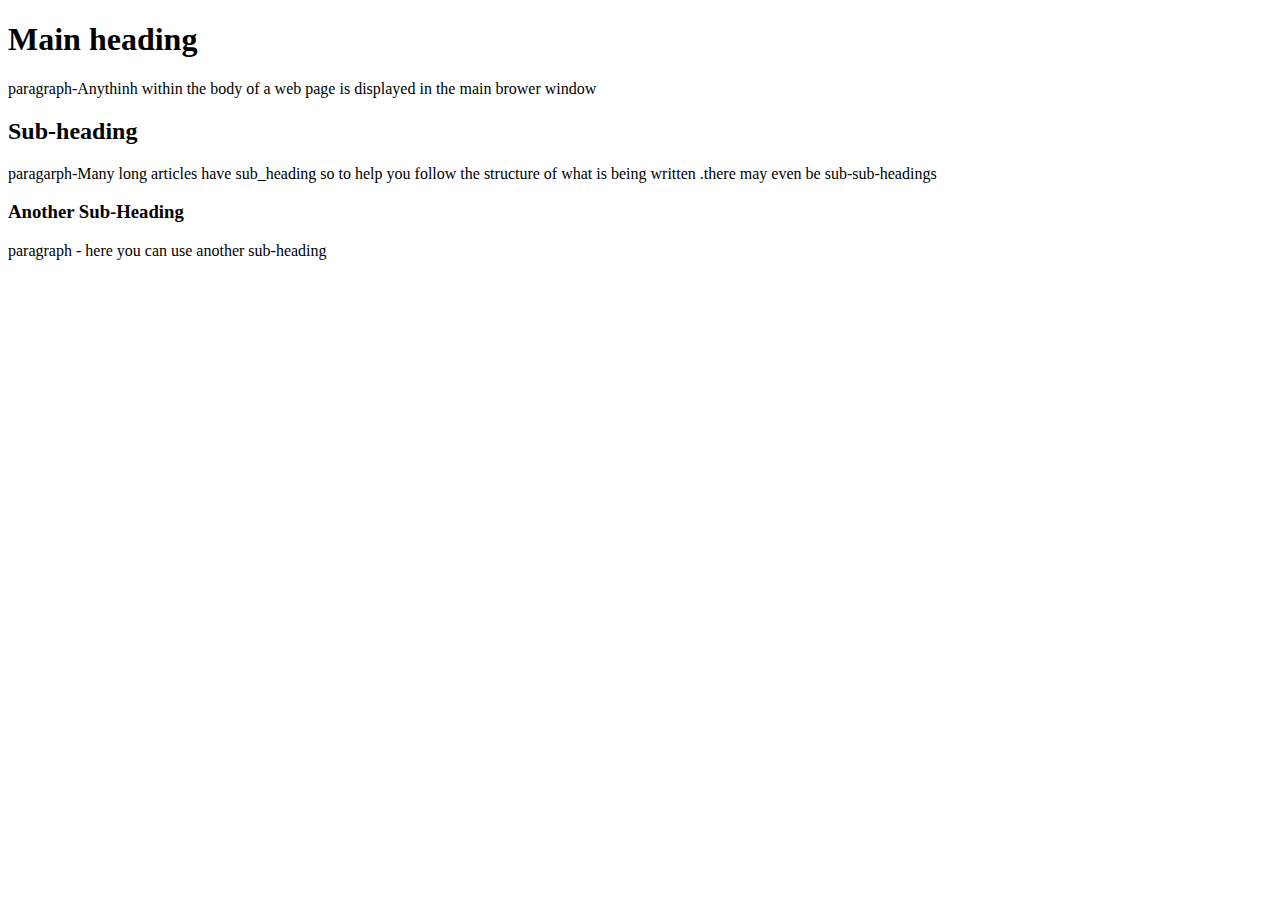
<file: ch_1/index.html>
<!DOCTYPE html>
<html lang="en">
<head>
    <meta charset="UTF-8">
    <meta http-equiv="X-UA-Compatible" content="IE=edge">
    <meta name="viewport" content="width=device-width, initial-scale=1.0">
    <title>Document</title>
</head>
<body>
    <h1>Main heading</h1>
    paragraph-Anythinh within the body of a web page is displayed
    in the main brower window
    <h2> Sub-heading</h2>
    paragarph-Many long articles have sub_heading so to help
    you follow the structure of what is being written
    .there may even be sub-sub-headings
    <h3> Another Sub-Heading</h3>
    paragraph - here you can use another sub-heading
    
</body>
</html>
</file>
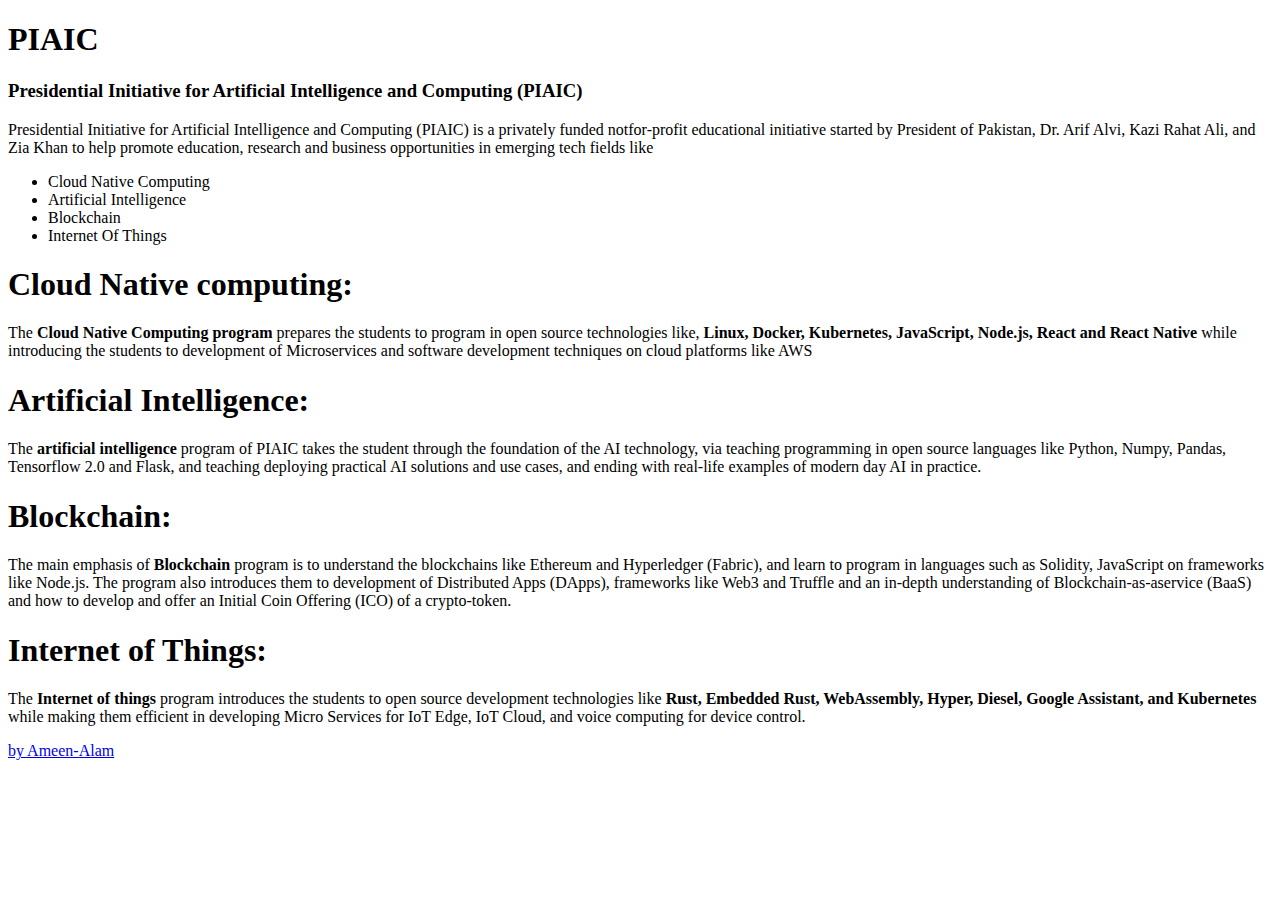
<file: ch_11_12/index.html>
<!DOCTYPE html>
<html lang="en">
<head>
    <meta charset="UTF-8">
    <meta http-equiv="X-UA-Compatible" content="IE=edge">
    <meta name="viewport" content="width=device-width, initial-scale=1.0">
    <title>Document</title>
</head>
<body>
    <h1>PIAIC</h1>
    <H3 class="shadow"> Presidential Initiative for Artificial Intelligence and Computing (PIAIC) </H3>
Presidential Initiative for Artificial Intelligence and Computing (PIAIC) is a privately funded notfor-profit educational initiative started by President of Pakistan, Dr. Arif Alvi, Kazi Rahat Ali, and
Zia Khan to help promote education, research and business opportunities in emerging tech
fields like
<ul>
<li> Cloud Native Computing</li>
<li> Artificial Intelligence</li>
<li>Blockchain</li>
<li>Internet Of Things</li>
</ul>
<h1>Cloud Native computing:</h1>
The <b> Cloud Native Computing program</b> prepares the students to program in open source
technologies like, <b>Linux, Docker, Kubernetes, JavaScript, Node.js, React and React Native</b>
while introducing the students to development of Microservices and software development
techniques on cloud platforms like AWS
<h1>Artificial Intelligence:
</h1>
<p>The <b> artificial intelligence</b> program of PIAIC takes the student through the foundation of the AI
    technology, via teaching programming in open source languages like <b></b>Python, Numpy, Pandas,
    Tensorflow 2.0 and Flask,</b> and teaching deploying practical AI solutions and use cases, and
    ending with real-life examples of modern day AI in practice.</p>

    <h1>Blockchain:</h1>
    <p>The main emphasis of <b>Blockchain</b>  program is to understand the blockchains like <b></b>Ethereum
        and Hyperledger (Fabric),</b>  and learn to program in languages such as Solidity, JavaScript on
        frameworks like Node.js. The program also introduces them to development of Distributed Apps
        (DApps), frameworks like Web3 and Truffle and an in-depth understanding of Blockchain-as-aservice (BaaS) and 
        how to develop and offer an Initial Coin Offering (ICO) of a crypto-token.</p>

        <h1>Internet of Things:</h1>
        <p>The <b>Internet of things</b>  program introduces the students to open source development
            technologies like <b>Rust, Embedded Rust, WebAssembly, Hyper, Diesel, Google Assistant,
            and Kubernetes</b>  while making them efficient in developing Micro Services for IoT Edge, IoT
            Cloud, and voice computing for device control.</p>
                    <a href="https://github.com/Ameen-Alam"> by  Ameen-Alam</a>
</body>
</html>
</file>
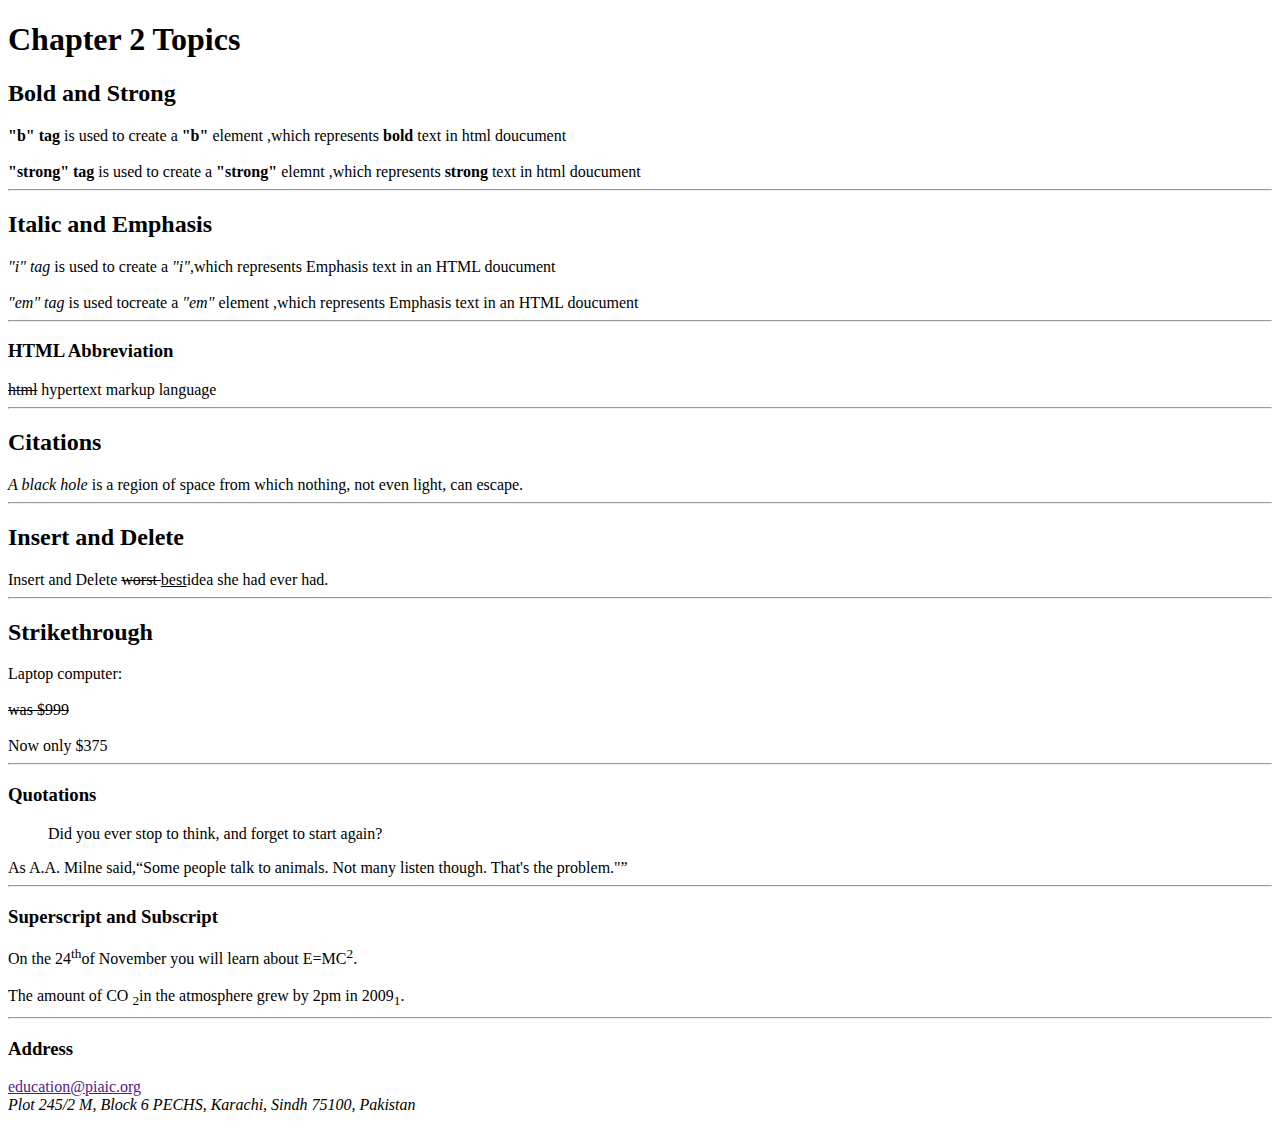
<file: ch_2/index.html>
<!DOCTYPE html>
<html lang="en">
<head>
    <meta charset="UTF-8">
    <meta http-equiv="X-UA-Compatible" content="IE=edge">
    <meta name="viewport" content="width=device-width, initial-scale=1.0">
    <title>Document</title>
</head>
<body>
    <h1>Chapter 2 Topics</h1>
    <h2>Bold and Strong</h2>
    <b>"b" tag</b> is used to create a <b>"b"</b> element
    ,which represents <b>bold</b> text in html doucument
    <br>
    <br>
    <strong> "strong" tag</strong> is used to create a <strong>"strong"</strong>
    elemnt ,which represents
     <strong>strong</strong> text in html doucument
      <hr>
    <h2>Italic and Emphasis</h2>
    <i>"i" tag </i>is used to create a <i>"i"</i>,which represents
    Emphasis text in an HTML doucument
    <br>
    <br>
    <em>"em" tag</em> is used  tocreate a <em>"em"</em> element
    ,which represents Emphasis text in an HTML doucument
    <hr>
    <h3>HTML Abbreviation</h3>
   <s> html</s> hypertext  markup language
   <hr>
   <h2>Citations</h2>
   <i>A black hole</i> is a region of space from which nothing, not even light, can escape.
   <hr>
    <h2> Insert and Delete</h2>
    Insert and Delete <del> worst </del>  <ins>  best</ins>idea she had ever had.
    <hr>
    <h2>Strikethrough</h2>
    Laptop computer: <br> <br>
    <del> was $999</del><br> <br>
    Now only $375
    <hr>
    <h3>Quotations</h3>
    <blockquote>Did you ever stop to think, and forget to start again?</blockquote>  
    As A.A. Milne said,<q>Some people talk to animals. Not many listen though. That's the problem."</q> 
    <hr>
    <h3>Superscript and Subscript</h3>   
    On the  24<sup>th</sup>of November you will learn about E=MC<sup>2</sup>. <br> <br>
    The amount of CO <sub>2</sub>in the atmosphere grew by 2pm in 2009<sub>1</sub>.
    <hr>
    <h3>Address</h3>
    <a href=""> education@piaic.org </a>
    <address>Plot 245/2 M, Block 6 PECHS, Karachi, Sindh 75100, Pakistan</address>
</body>
</html>
</file>
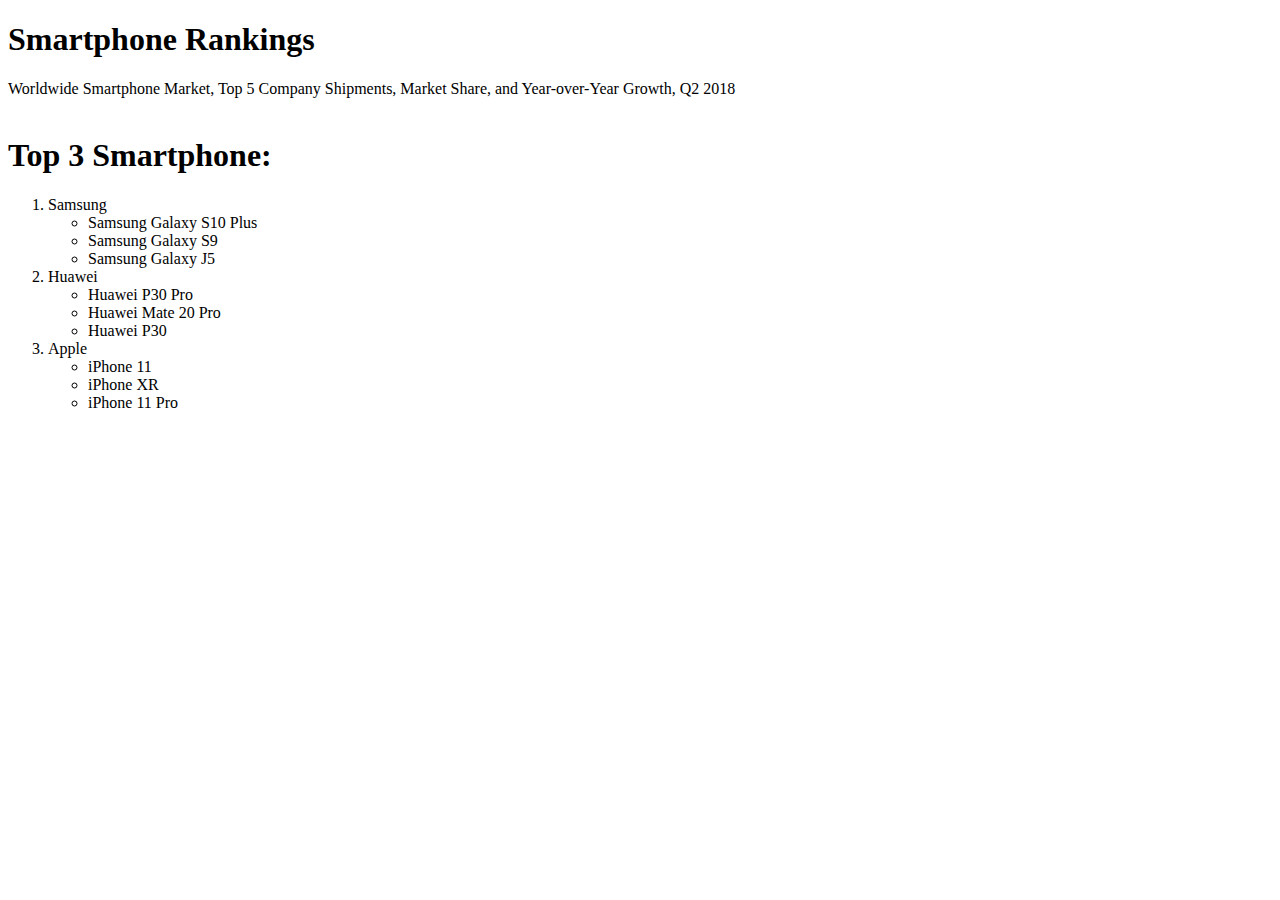
<file: ch_3/index.html>
<!DOCTYPE html>
<html lang="en">
<head>
    <meta charset="UTF-8">
    <meta http-equiv="X-UA-Compatible" content="IE=edge">
    <meta name="viewport" content="width=device-width, initial-scale=1.0">
    <title>Document</title>
</head>
<body>
    <h1>Smartphone Rankings</h1>
   <dt> Worldwide Smartphone Market, Top 5 Company Shipments, Market Share, and Year-over-Year Growth, Q2 2018</dt>
    <br>
    <h1>Top 3 Smartphone:</h1>
    <ol>
       <li> Samsung </li>
        <ul>
            <li>Samsung Galaxy S10 Plus</li>
          <li>Samsung Galaxy S9</li>
         <li>Samsung Galaxy J5 </li>  
        </ul>
   
   
       <li>  Huawei </li> 
        <ul>
            <li>Huawei P30 Pro</li>
          <li>Huawei Mate 20 Pro</li>
         <li>Huawei P30 </li>  
        </ul>
 
    
        <li>  Apple</li>
         <ul>
            <li>iPhone 11</li>
           <li>iPhone XR</li>
          <li>iPhone 11 Pro </li>  
         </ul>
    
        </ol>
</body>
</html>
</file>
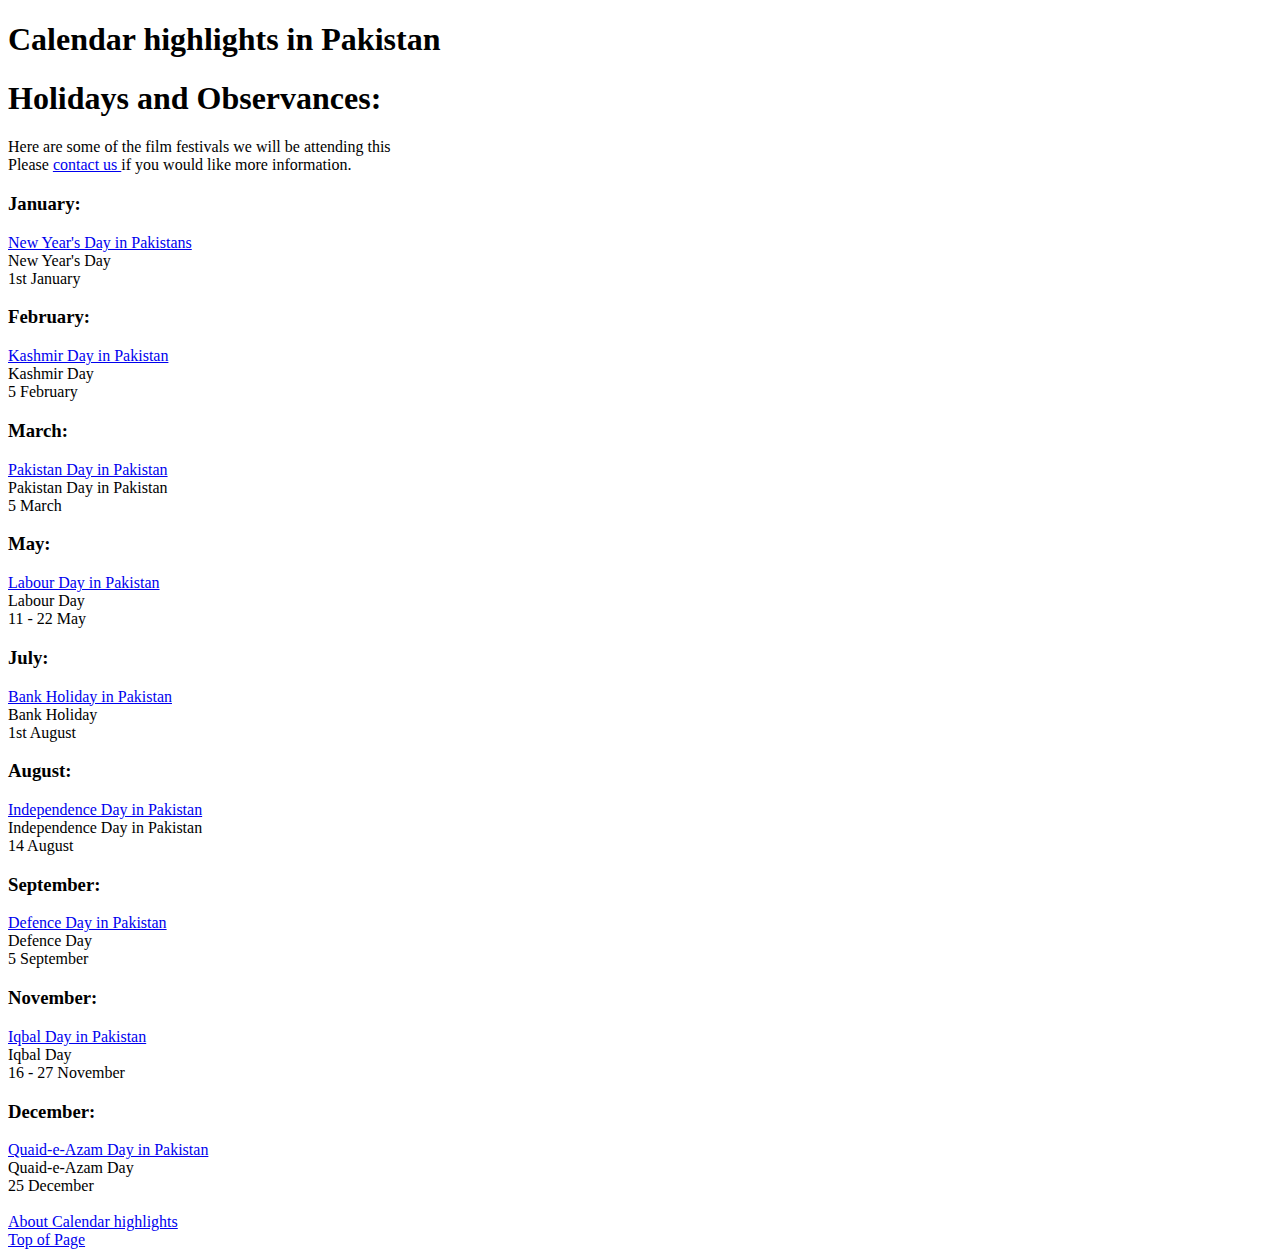
<file: ch_4/index.html>
<!DOCTYPE html>
<html lang="en">
<head>
    <meta charset="UTF-8">
    <meta http-equiv="X-UA-Compatible" content="IE=edge">
    <meta name="viewport" content="width=device-width, initial-scale=1.0">
    <title>Calender
    </title>
</head>
<body>
    <div id="top">
    <h1>Calendar highlights in Pakistan</h1>
    <h1>Holidays and Observances:</h1>
    <p>Here are some of the film festivals we will be attending this <br>

    Please <a href="contact us"> contact us </a> if you would like more information. </p>
    <h3>January:</h3>
    <a href="https://www.timeanddate.com/holidays/pakistan/new-year-day" target="_self"> New Year's Day in Pakistans</a><br>
    New Year's Day <br>
    1st January
     <h3>February:</h3>
     <a href="https://www.timeanddate.com/holidays/pakistan/kashmir-day" target="_self"> Kashmir Day in Pakistan</a><br>
     Kashmir Day <br>
     5 February
     <h3>March:</h3>
     <a href="https://www.timeanddate.com/holidays/pakistan/pakistan-day" target="_self">Pakistan Day in Pakistan</a><br>
     Pakistan Day in Pakistan <br>
    5 March
        <h3>May:</h3>
        <a href="https://www.timeanddate.com/holidays/pakistan/labour-day" target="_self" > Labour Day in Pakistan</a><br>
        Labour Day <br>
        11 - 22 May 

     <h3>July:</h3>
     <a href="https://www.timeanddate.com/holidays/pakistan/july-1-bank-holiday" target="_self" > Bank Holiday in Pakistan</a> <br>
     Bank Holiday <br>
     1st August
        <h3>August:</h3>
        <a href="https://www.timeanddate.com/holidays/pakistan/independence-day" target="_self"> Independence Day in Pakistan</a><br>
        Independence Day in Pakistan <br>
        14 August

        <h3>September:</h3>
        <a href="https://www.timeanddate.com/holidays/pakistan/defence-day" target="_self"> Defence Day in Pakistan</a><br>
        Defence Day <br>
        5 September
        <h3>November:</h3>
        <a href="https://www.timeanddate.com/holidays/pakistan/iqbal-day" target="_self">Iqbal Day in Pakistan </a><br>
        Iqbal Day <br>
        16 - 27 November
        <h3>December:</h3>
        <a href="https://www.timeanddate.com/holidays/pakistan/quaid-e-azam-day" target="_self"> Quaid-e-Azam Day in Pakistan</a><br>
        Quaid-e-Azam Day <br>
        25 December <br>
        <br>
         <a href="file:///D:/webbootcamp/htmlandcss-/ch_4/page2.html" target="_self">About Calendar highlights</a>
        </div>
        <a href="#top">Top of Page</a>


    
</body>
</html>
</file>
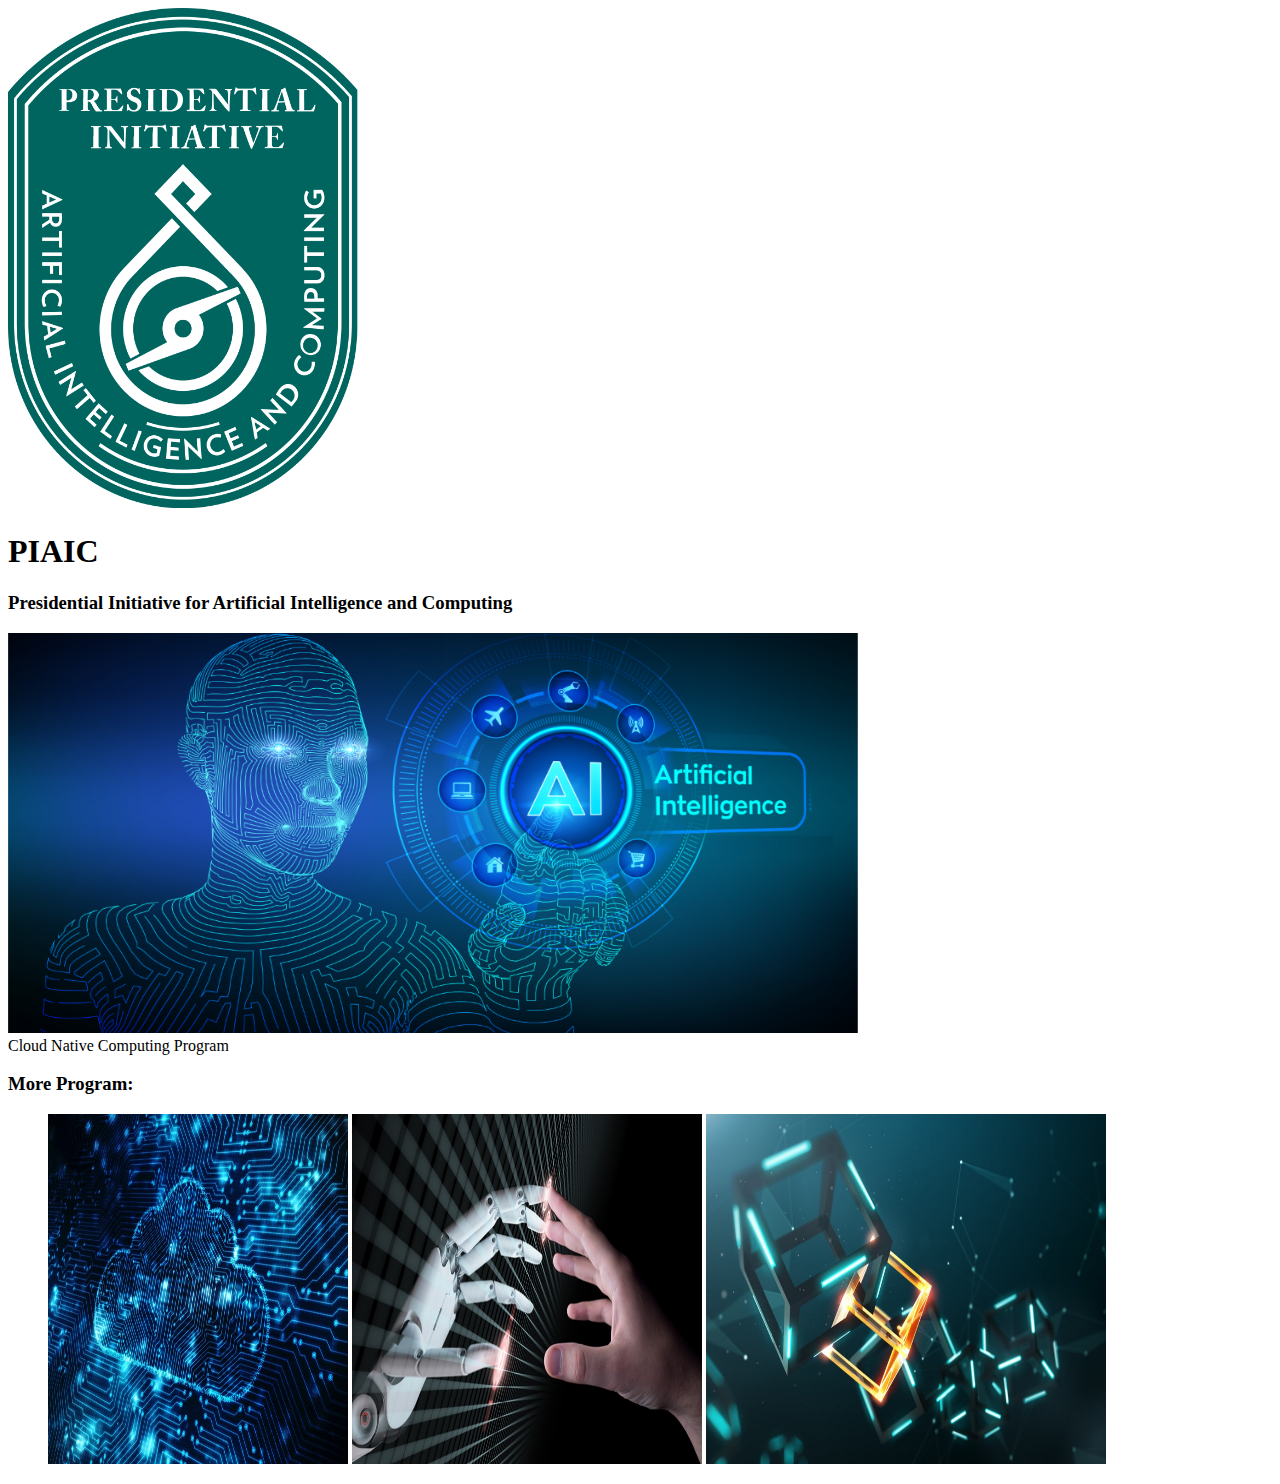
<file: ch_5/index.html>
<!DOCTYPE html>
<html lang="en">
<head>
    <meta charset="UTF-8">
    <meta http-equiv="X-UA-Compatible" content="IE=edge">
    <meta name="viewport" content="width=device-width, initial-scale=1.0">
    <title>Document</title>
</head>
<body>
    <img src="images/logo.png" alt="PIAIC" height=" 500"  width="350"> 
   <h1>PIAIC</h1>
   <h3>Presidential Initiative for Artificial Intelligence and Computing</h3>
   <img src="images/4.jpg" alt="" height=" 400"  width="850">
   <br>
   Cloud Native Computing Program
    <h3>More Program:</h3>
    <figure><img src="images/pic 1.jpg" alt=""height=" 350"  width="300">
        <img src="images/pic2.jpg" alt=""height=" 350"  width="350" >
        <img src="images/pic3.jpg" alt="" height=" 350"  width="400">
    </figure>
   

</body>
</html>
</file>
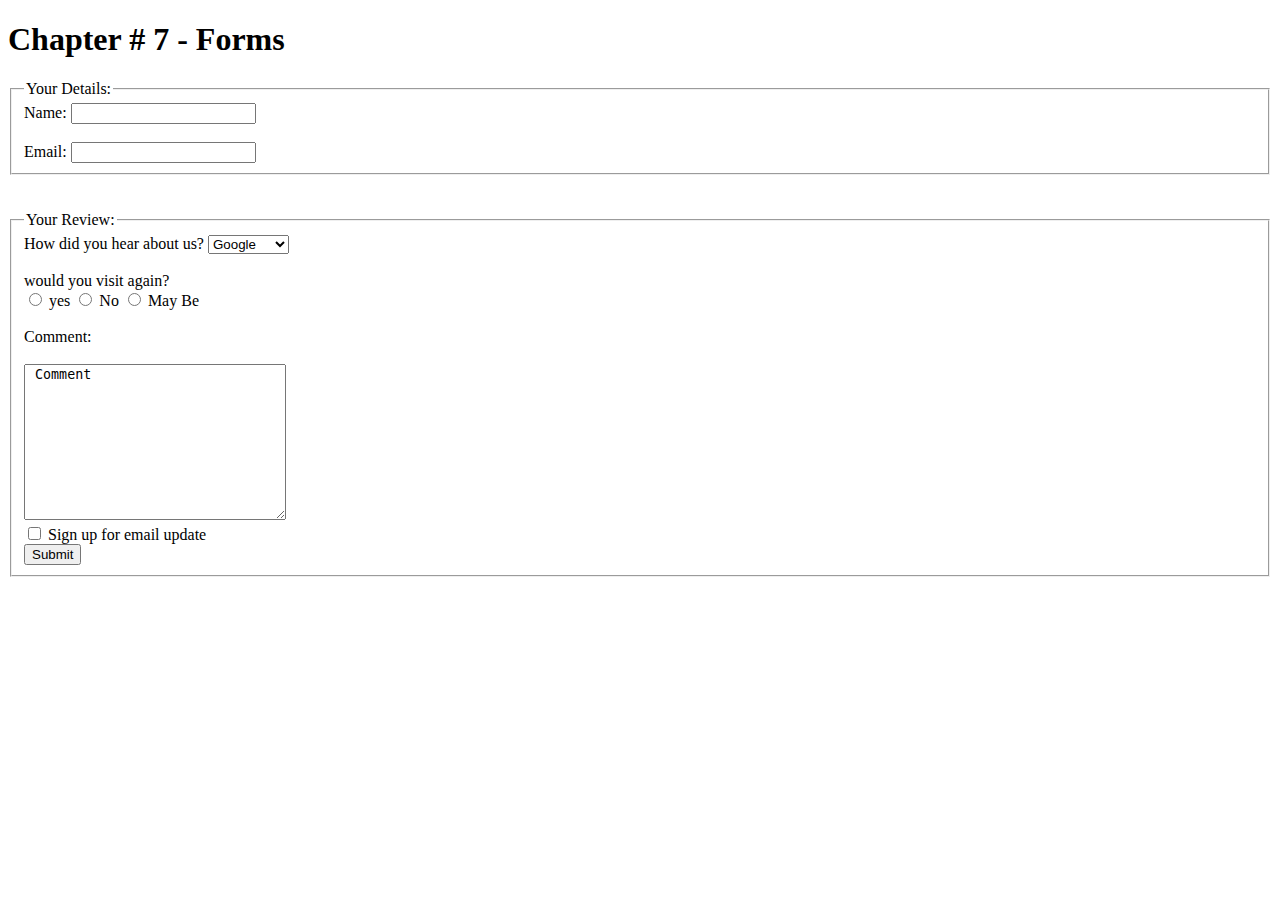
<file: ch_7/index.html>
<!DOCTYPE html>
<html lang="en">
<head>
    <meta charset="UTF-8">
    <meta http-equiv="X-UA-Compatible" content="IE=edge">
    <meta name="viewport" content="width=device-width, initial-scale=1.0">
    <title>Document</title>
</head>
<body>
    <h1>Chapter # 7 - Forms </h1>
    <fieldset>
        <legend> Your Details:</legend>
    <form action="addmission form" method="post">
        <label for="name">Name:</label>
        <input type="text" id="name" name="name" required> <br> <br>
        <label for="email"> Email:</label>
        <input type="Email"id="email" name="email" required>
        </fieldset><br> <br>
         <fieldset>
            <legend>Your Review:</legend>
            How did you hear about us? 
            <select name="" id="">
                <option value="google"> Google</option>
                <option value="instgram"> Instgram</option>
                <option value=" friend"> any friend</option>
            </select> <br> <br>
             would you visit again? <br>  
             <label>
                <input type="radio" name="radiobtn1" value="value1"> yes
              </label>
              <label>
                <input type="radio" name="radiobtn2" value="value2"> No
              </label>
              <label>
                <input type="radio" name="radiobtn3" value="value3"> May Be
              </label> <br> <br>
              Comment: <br> <br>
            <label>
            <textarea name="comment" id="" cols="30" rows="10"> Comment</textarea>
            </label>
           <label> <br>
            <input type="checkbox" name="checkbox1"> Sign up for email update
           </label> <br>
           <label>
           <input type="submit" value="Submit">
        </label>
         </fieldset>



</body>
</html>
</file>
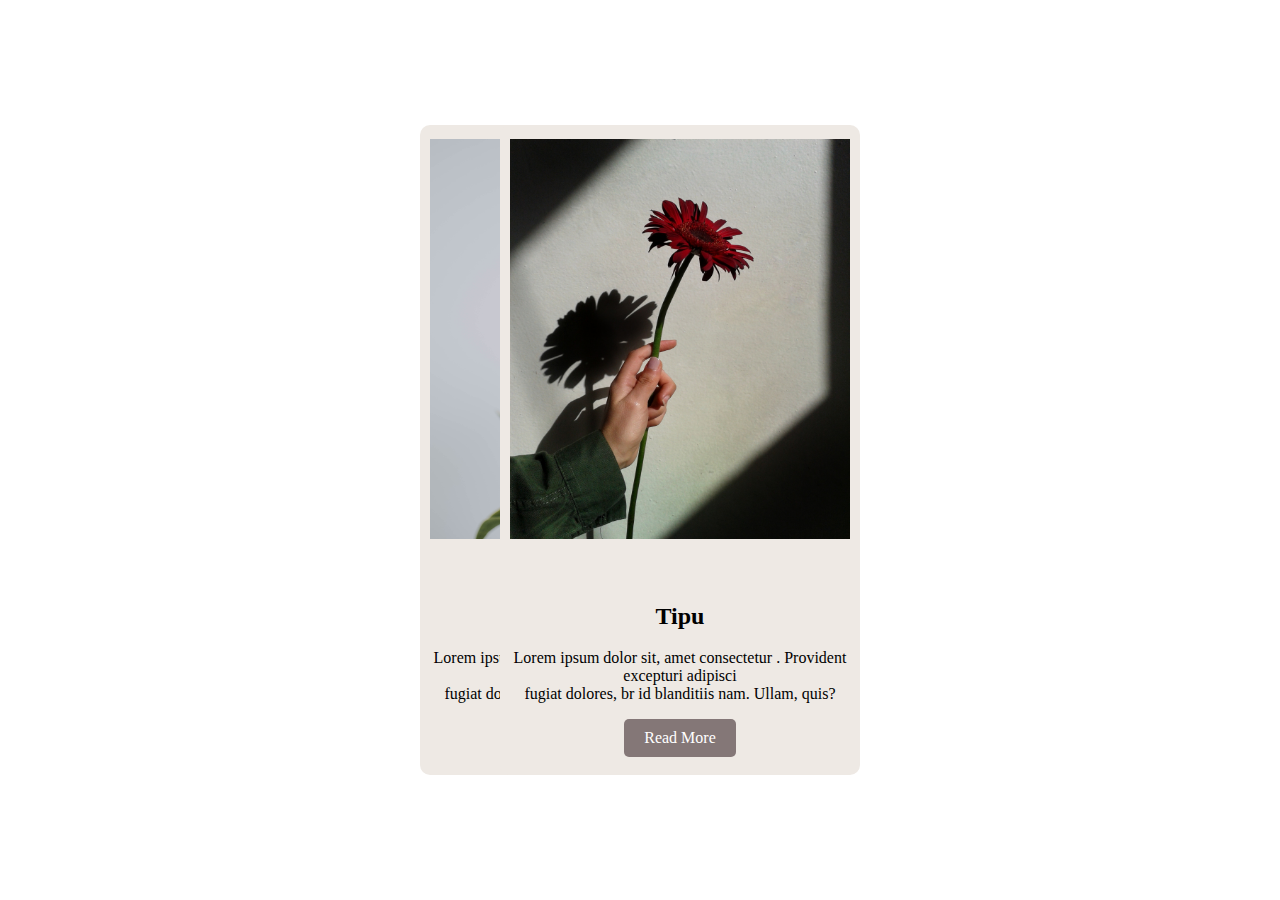
<file: Final_Assignment_of_CSS/ch_13/index.html>
<!DOCTYPE html>
<html lang="en">
<head>
    <meta charset="UTF-8">
    <meta http-equiv="X-UA-Compatible" content="IE=edge">
    <meta name="viewport" content="width=device-width, initial-scale=1.0">
    <title>Document</title>
    <link rel="stylesheet" href="style.css">
</head>
<body>
    <div class="container">
        <div class="cart1">
            <img src="images/pic1.jpg" alt="" srcset="">
            <div class="pandb"><h2>Laiba Ayaz</h2>
            <p> Lorem ipsum dolor sit, amet consectetur . Provident <br> excepturi adipisci <br> fugiat dolores, br 
                 id blanditiis nam. Ullam, quis?</p>
            <a href="#" class="read-more-btn">Read More</a>
        </div>
        </div>
      </div>
      
      <div class="container1">
        <div class="cart2">
            <img src="images/pic4.jpg" alt="" srcset="">
            <div class="pandb"><h2>Alisha</h2>
            <p> Lorem ipsum dolor sit, amet consectetur . Provident <br> excepturi adipisci <br> fugiat dolores, br 
                 id blanditiis nam. Ullam, quis?</p>
            <a href="#" class="read-more-btn">Read More</a>
        </div>
        </div>
      </div>
      <div class="container2">
        <div class="cart3">
            <img src="images/pic3.jpg" alt="" srcset="">
            <div class="pandb"><h2>Tipu</h2>
            <p> Lorem ipsum dolor sit, amet consectetur . Provident <br> excepturi adipisci <br> fugiat dolores, br 
                 id blanditiis nam. Ullam, quis?</p>
            <a href="#" class="read-more-btn">Read More</a>
        </div>
        </div>
      </div>
</body>
</html>
</file>
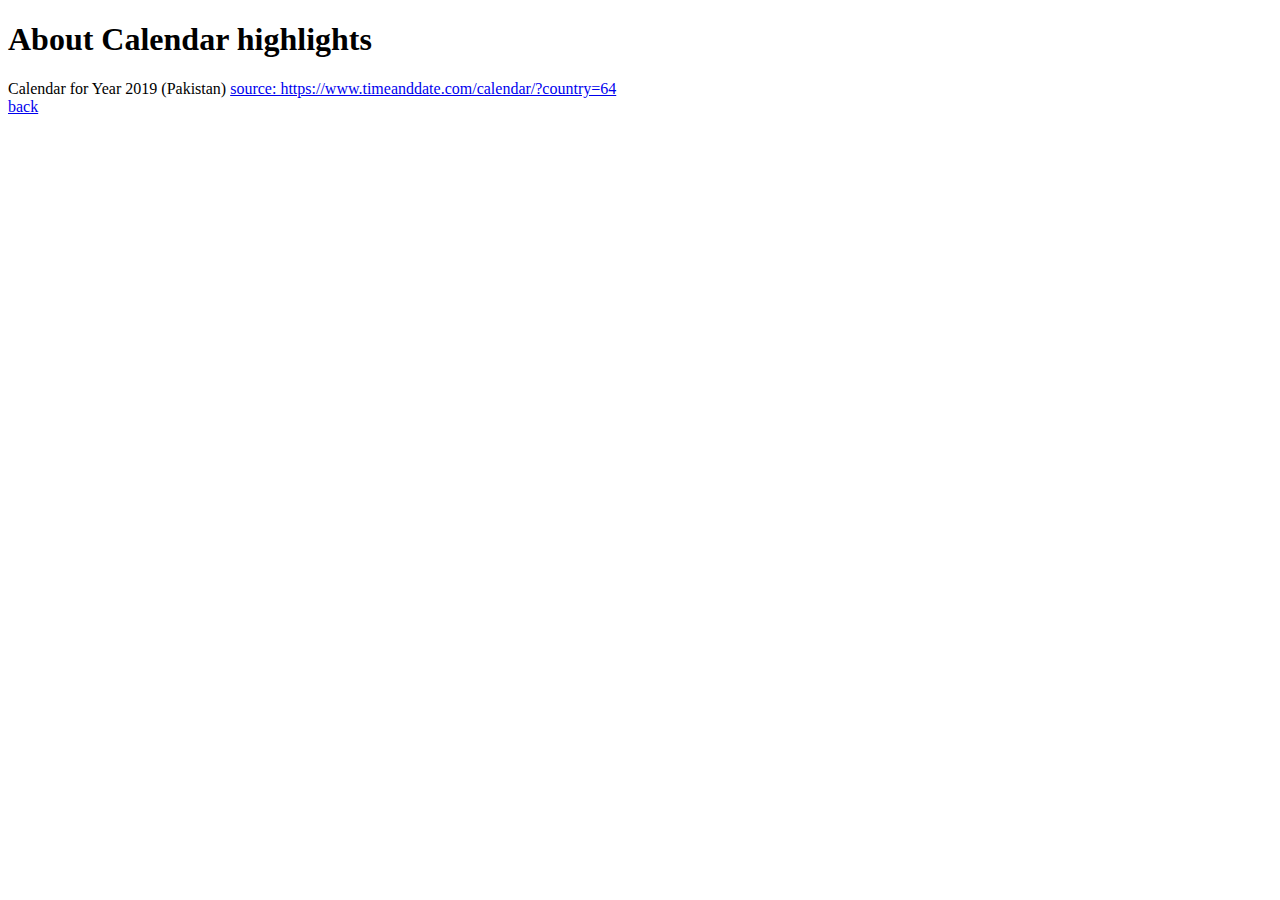
<file: ch_4/page2.html>
<!DOCTYPE html>
<html lang="en">
<head>
    <meta charset="UTF-8">
    <meta http-equiv="X-UA-Compatible" content="IE=edge">
    <meta name="viewport" content="width=device-width, initial-scale=1.0">
    <title>Document</title>
</head>
<body>
           
<h1>About Calendar highlights</h1>
Calendar for Year 2019 (Pakistan)
<!--source: https://www.timeanddate.com/calendar/?country=64-->
<a href="https://www.timeanddate.com/calendar/?country=64" target="_self" >source: https://www.timeanddate.com/calendar/?country=64</a>
<br>
<a href="file:///D:/webbootcamp/htmlandcss-/ch_4/index.html#top">back</a>

 

</body>
</html>
</file>
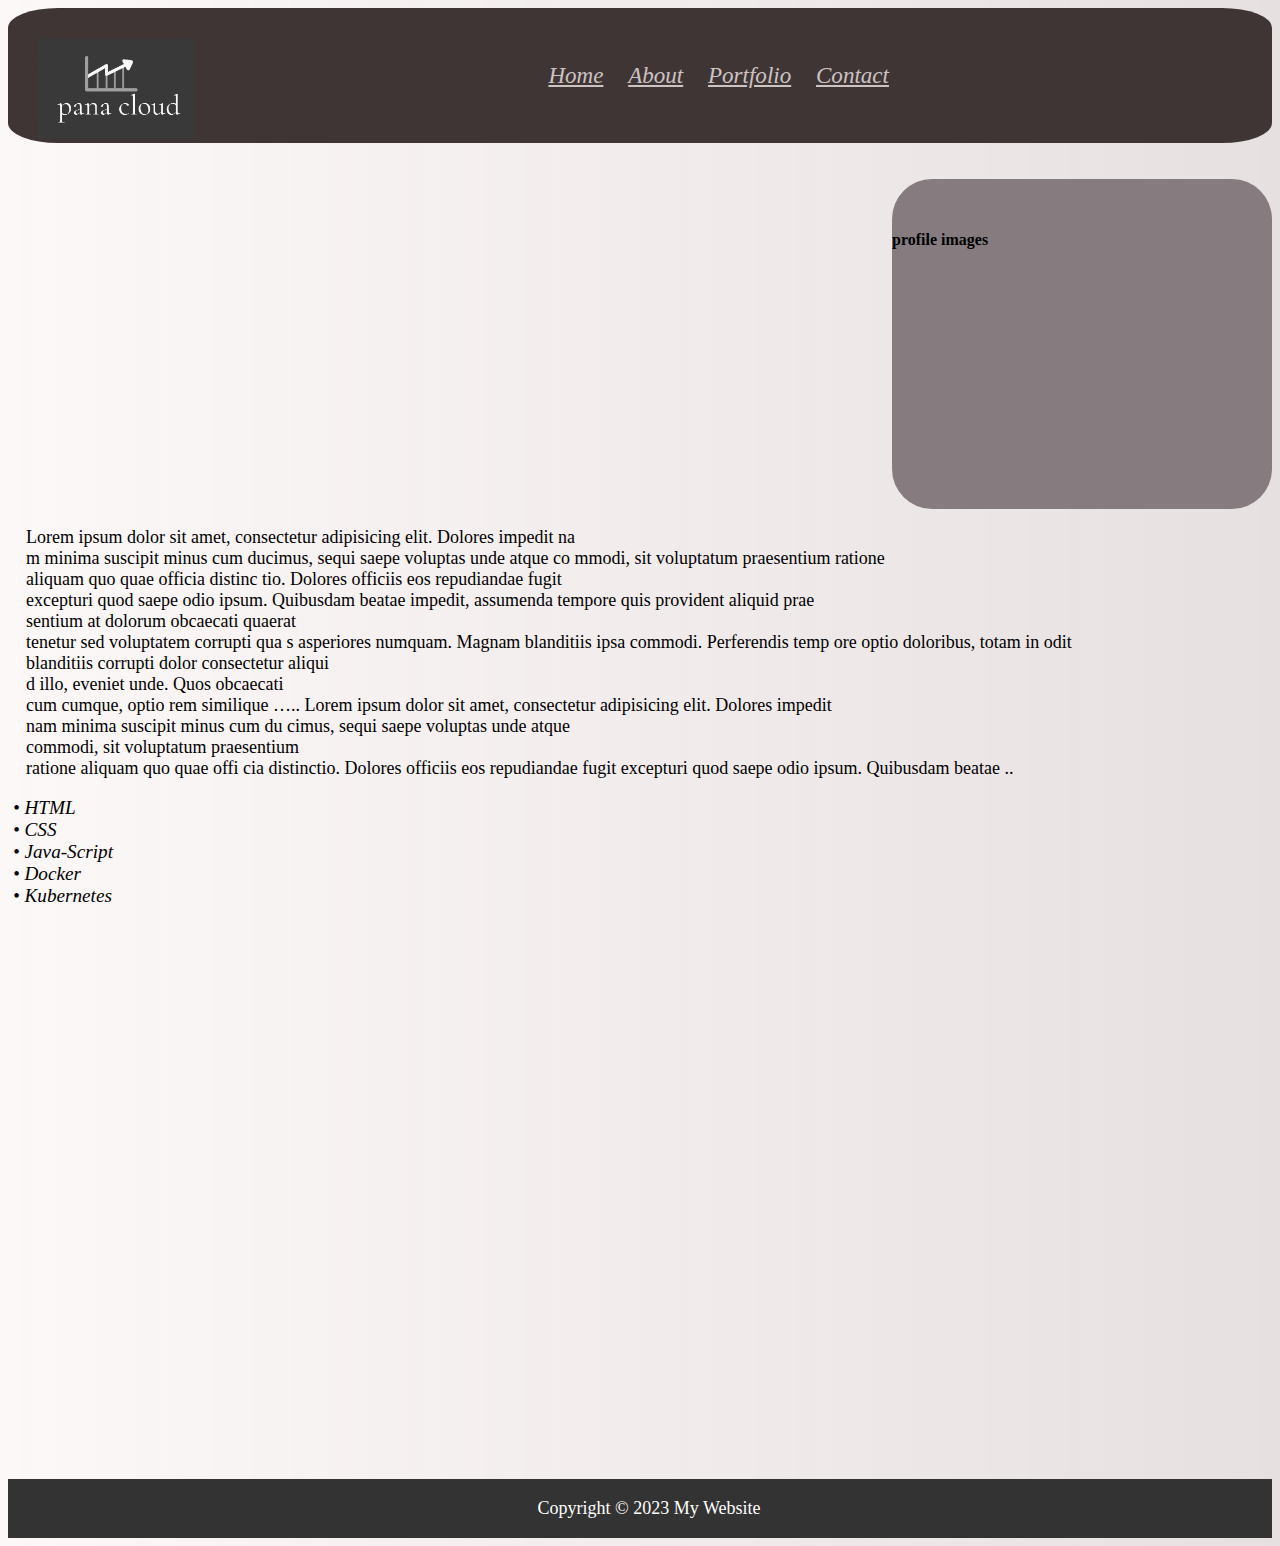
<file: ch_8_Final_Assignment_of_HTML/about.html>
<!DOCTYPE html>
<html lang="en">
<head>
    <meta charset="UTF-8">
    <meta http-equiv="X-UA-Compatible" content="IE=edge">
    <meta name="viewport" content="width=device-width, initial-scale=1.0">
    <link rel="stylesheet" href="style.css">
    <title>About</title>
</head>
<body>

 <header>

    <div class="logo">
        <img src="images/logo2.png" alt="Logo">
      </div>

        <ul>
<li><a href="index.html">Home</a></li>
<li><a href="about.html">About</a></li>
<li><a href="portfolio.html">Portfolio</a></li>
<li><a href="contact.html">Contact</a></li>
        </ul>
    </header>
    <br> <br>
    <div class="profileimg">
        <h4 class="pimg">profile images</h4>
    </div>
<p class="p1">
    Lorem ipsum dolor sit amet, consectetur adipisicing elit. Dolores impedit na <br>
m minima suscipit minus cum ducimus, sequi saepe voluptas unde atque co 
mmodi, sit voluptatum praesentium ratione <br> aliquam quo quae officia distinc 
tio. Dolores officiis eos repudiandae fugit <br>excepturi quod saepe odio ipsum.
Quibusdam beatae impedit, assumenda tempore quis provident aliquid prae <br>
sentium at dolorum obcaecati quaerat<br> tenetur sed voluptatem corrupti qua
s asperiores numquam. Magnam blanditiis ipsa commodi. Perferendis temp 
ore optio doloribus, totam in odit <br> blanditiis corrupti dolor consectetur aliqui <br>
d illo, eveniet unde. Quos obcaecati <br> cum cumque, optio rem similique …..
Lorem ipsum dolor sit amet, consectetur adipisicing elit. Dolores impedit <br> nam minima suscipit minus cum du
cimus, sequi saepe voluptas unde atque <br> commodi, sit voluptatum praesentium <br> ratione aliquam quo quae offi
cia distinctio. Dolores officiis eos repudiandae fugit excepturi quod saepe odio ipsum. Quibusdam beatae ..

</p>
 <br>
 <li>• HTML</li><br>
    <li>• CSS</li><br>
        <li>• Java-Script</li><br>
            <li>• Docker</li><br>
                <li>• Kubernetes</li><br> 
     <br>
    <iframe width="1600" height="550" src="https://www.youtube.com/embed/qREKP9oijWI" title="YouTube video player" frameborder="0" allow="accelerometer; autoplay; clipboard-write; encrypted-media; gyroscope; picture-in-picture; web-share" allowfullscreen></iframe>
    <div class="footer">
        <p>Copyright © 2023 My Website</p>
    </div>

</body>
</html>
</file>
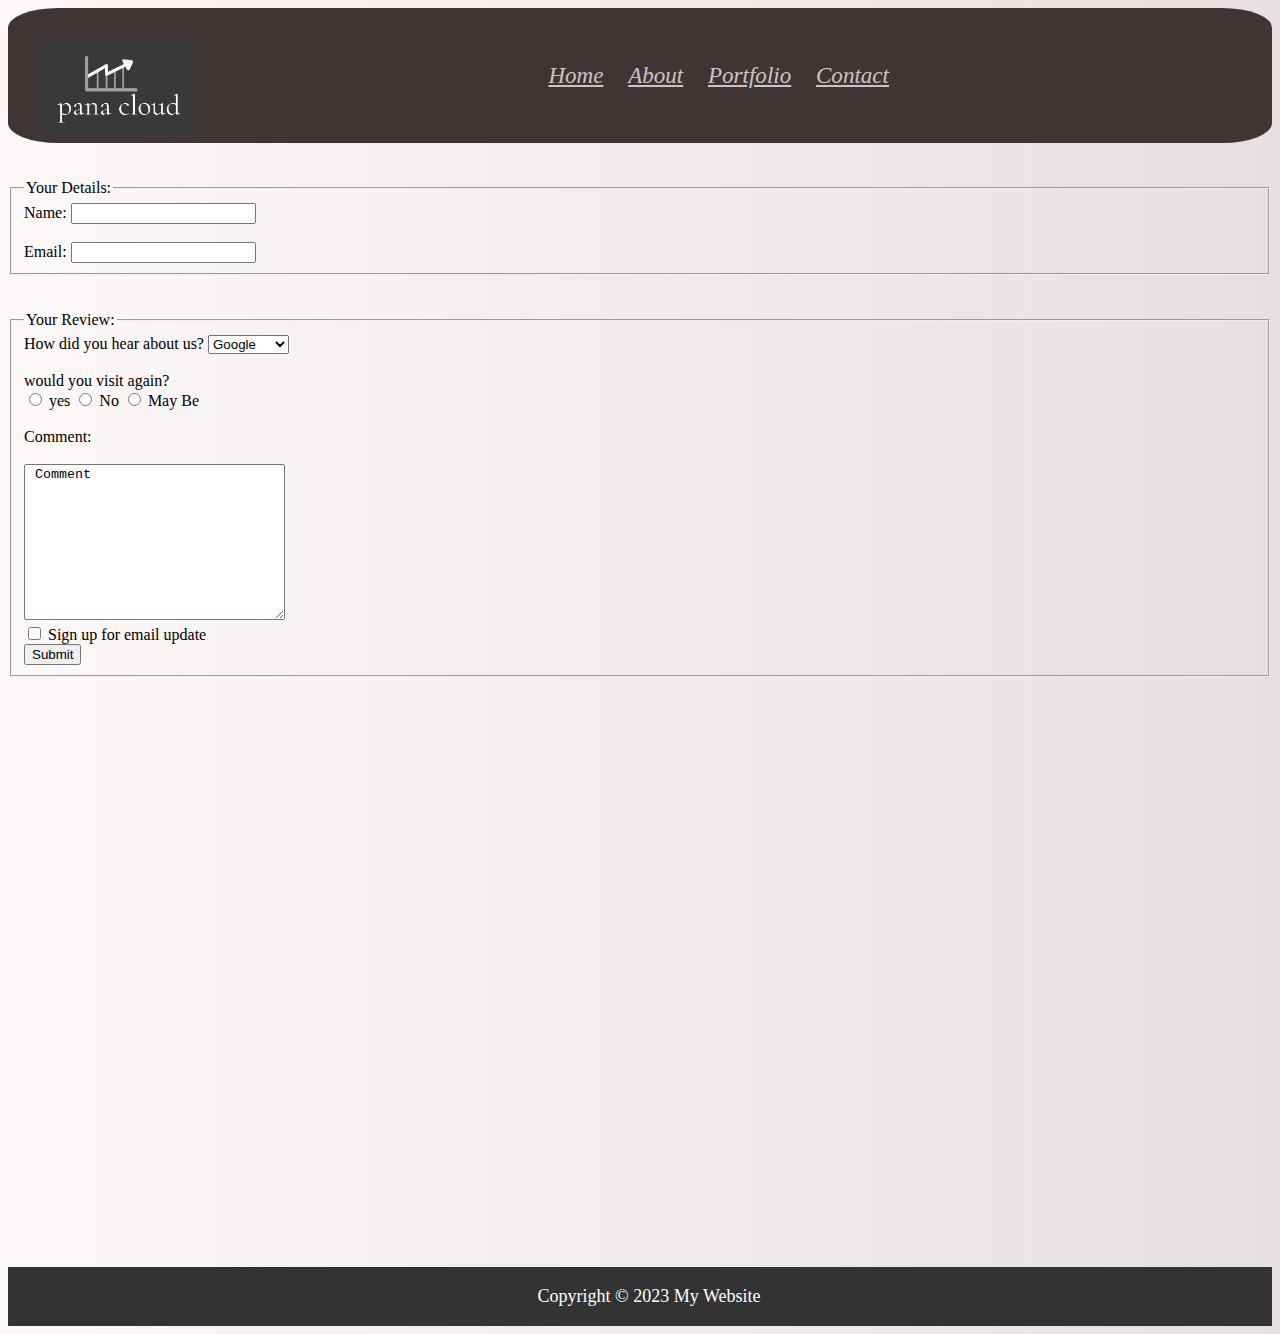
<file: ch_8_Final_Assignment_of_HTML/contact.html>
<!DOCTYPE html>
<html lang="en">
<head>
    <meta charset="UTF-8">
    <meta http-equiv="X-UA-Compatible" content="IE=edge">
    <meta name="viewport" content="width=device-width, initial-scale=1.0">
    <link rel="stylesheet" href="style.css">
    <title>Contact</title>
</head>
<body>
 <header>
    <div class="logo">
        <img src="images/logo2.png" alt="Logo">
      </div>
        <ul>
<li><a href="index.html">Home</a></li>
<li><a href="about.html">About</a></li>
<li><a href="portfolio.html">Portfolio</a></li>
<li><a href="contact.html">Contact</a></li>
</ul>
    </header>
    <br> <br>
    <fieldset>
        <legend> Your Details:</legend>
    <form action="addmission form" method="post">
        <label for="name">Name:</label>
        <input  type="text" id="name" name="name" required> <br> <br>
        <label for="email"> Email:</label>
        <input type="Email"id="email" name="email" required>
        </fieldset><br> <br>
         <fieldset>
            <legend>Your Review:</legend>
            How did you hear about us? 
            <select name="" id="">
                <option value="google"> Google</option>
                <option value="instgram"> Instgram</option>
                <option value=" friend"> any friend</option>
            </select> <br> <br>
             would you visit again? <br>  
             <label>
                <input type="radio" name="radiobtn1" value="value1"> yes
              </label>
              <label>
                <input type="radio" name="radiobtn2" value="value2"> No
              </label>
              <label>
                <input type="radio" name="radiobtn3" value="value3"> May Be
              </label> <br> <br>
              Comment: <br> <br>
            <label>
            <textarea name="comment" id="" cols="30" rows="10"> Comment</textarea>
            </label>
           <label> <br>
            <input type="checkbox" name="checkbox1"> Sign up for email update
           </label> <br>
           <label>
           <input type="submit" value="Submit">
        </label>
         </fieldset>
         <br>
         <iframe src="https://www.google.com/maps/embed?pb=!1m18!1m12!1m3!1d3621.821618456102!2d67.03466451744384!3d24.801561!2m3!1f0!2f0!3f0!3m2!1i1024!2i768!4f13.1!3m3!1m2!1s0x3eb33d066675fcab%3A0x344f7a80230c6dd9!2sCafe%20Clifton!5e0!3m2!1se
    n!2s!4v1679322813130!5m2!1sen!2s" width="1600" height="550" style="border:0;" allowfullscreen="" loading="lazy" referrerpolicy="no-referrer-when-downgrade"></iframe>
<br>
<br>
<div class="footer">
    <p>Copyright © 2023 My Website</p>
</div>



</body>
</html>
</file>
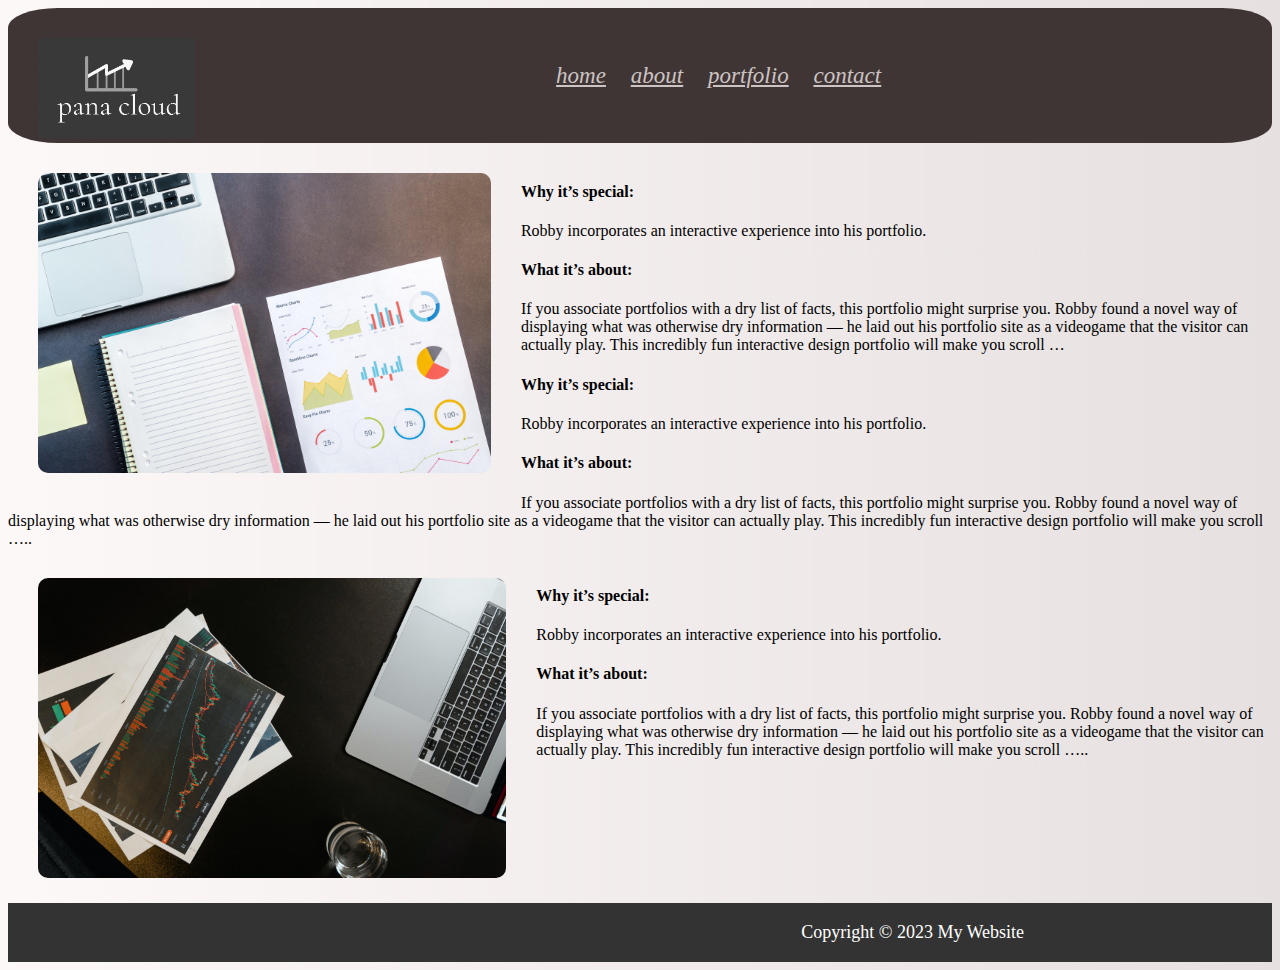
<file: ch_8_Final_Assignment_of_HTML/portfolio.html>
<!DOCTYPE html>
<html lang="en">
<head>
    <meta charset="UTF-8">
    <meta http-equiv="X-UA-Compatible" content="IE=edge">
    <meta name="viewport" content="width=device-width, initial-scale=1.0">
    <link rel="stylesheet" href="style.css">
    <title>
        portfolio
    </title>
</head>
<body>
 <header>
    <div class="logo">
        <img src="images/logo2.png" alt="Logo">
      </div>
        <ul>

<li><a href="index.html">home</a></li>
<li><a href="about.html">about</a></li>
<li><a href="portfolio.html">portfolio</a></li>
<li><a href="contact.html">contact</a></li>

        </ul>
    </header>
    <div class=" image4">
    <img src="images/pic4.jpg" alt="">
    
    </div>
    <br>
    <h4>Why it’s special:</h4>Robby incorporates an interactive experience into
    his portfolio.
    <h4>What it’s about: </h4>If you associate portfolios with a dry list of facts,
    this portfolio might surprise you. Robby found a novel way of
    displaying what was otherwise dry information — he laid out his
    portfolio site as a videogame that the visitor can actually play. This
    incredibly fun interactive design portfolio will make you scroll …
   <h4> Why it’s special:</h4> Robby incorporates an interactive experience into
    his portfolio.
    <h4>What it’s about:</h4> If you associate portfolios with a dry list of facts,
    this portfolio might surprise you. Robby found a novel way of
    displaying what was otherwise dry information — he laid out his
    portfolio site as a videogame that the visitor can actually play. This
    incredibly fun interactive design portfolio will make you scroll …..
    <br>
    <div class=" image5">
        <img src="images/pic5.jpg" alt="">
        
    </div>
    <br>
    <h4>Why it’s special:</h4> Robby incorporates an interactive experience into
    his portfolio.
    <h4>What it’s about:</h4> If you associate portfolios with a dry list of facts,
    this portfolio might surprise you. Robby found a novel way of
    displaying what was otherwise dry information — he laid out his
    portfolio site as a videogame that the visitor can actually play. This
    incredibly fun interactive design portfolio will make you scroll …..
    <br>
    <br>
    <br>
    <br>
    <br>
    <br>
    <br> <br> <br>
    <div class="footer">
        <p>Copyright © 2023 My Website</p>
    </div>


    

</body>
</html>
</file>
<file: Final_Assignment_of_CSS/ch_13/style.css>
.container {
    display: flex;
    flex-direction: row;
    height: 650px;
    width: 360px;
    background-color: rgb(238, 233, 228);
    border-radius: 10px;
    color: black;
    top: 0;
    bottom: 0;
    left: 0;
    right: 0;
    margin: auto;
    justify-content: center;
    align-items: center;
    position: fixed;


    
  }
  .container1{
    display: flex;
    flex-direction: row;
    height: 650px;
    width: 360px;
    background-color: rgb(238, 233, 228);
    border-radius: 10px;
    color: black;
    bottom: 0;
    left: 0;
    top: 0;
    margin: auto;
    justify-content: center;
    align-items: center;
    margin-left: 420px;
    position: fixed;

    

    
  }
  .container2{
    display: flex;
    flex-direction: row;
    height: 650px;
    width: 360px;
    background-color: rgb(238, 233, 228);
    border-radius: 10px;
    color: black;
    bottom: 0;
    right: 0;
    margin: auto;
    justify-content: center;
    align-items: center;
    margin-right: 420px;
    float: right;
    left: 0;
    top: 0;
    bottom: 0;
    position: fixed;
    
}



  .cart1 img{
    padding: 40px;
    margin-top: 30px;
    height: 400px;
    width: 340px;
    border-radius: 10px;

    
  }
  .cart2 img{
    padding: 40px;
    margin-top: 30px;
    height: 400px;
    width: 340px;
    border-radius: 10px;
  }
  .cart3 img{
    padding: 40px;
    margin-top: 30px;
    height: 400px;
    width: 340px;
    border-radius: 10px;
  }
  
  .read-more-btn {
 display: inline-block;
  padding: 10px 20px;
  background-color: #847777;
  color: #fff;
  text-decoration: none;
  border-radius: 5px;
}
.pandb{

text-align: center;
margin-bottom: 74px;
}
</file>
<file: ch_8_Final_Assignment_of_HTML/style.css>
header{

    text-align: center;
    background-color:rgb(64, 53, 53);
    align-items: center;
    text-align: center;
    font-size: larger;
    border-radius: 50px / 20px; /* adjust values to create the desired effect */
    padding: 30px;
    
}    




    
 /*ul {
    text-align: center;

    justify-content: space-between;
    display: inline-block;
    

}*/
/*.logo img{

    height: 90px;
    justify-content: left;
    text-align: left;
}*/
img{
    height: 100px;
    float: left;
}
body{
    background: linear-gradient(to right, #fdf7f7de, #e6e0e0);
}

li{
    font-family: 'Times New Roman', Times, serif;
    font-style: italic;
    display: inline-block;
    margin: 15px;
    margin:  0 5px;
    font-size: larger;
}
 a {
    display: block;
    padding: 5px;
    color: rgb(204, 195, 195);

  }
  /* Change the color of links on hover */
header a:hover {
    background-color: rgb(68, 73, 78);
    
}
.image1 img{
          align-items:center ;
          transition: background-color 1.7s ease;

          padding: 25px;
          height: 450px;
          /*width: 70px;*/
    border-radius: 40px;
    display: block;

}
.image1 img:hover {
    background-color:rgb(131, 107, 107);
}

.image2 img:hover {
    background-color:rgb(131, 107, 107);
}
.image3 img:hover {
    background-color:rgb(131, 107, 107);
}
.image4 img{
    border-radius: 40px;

    height: 300px;
    padding: 30px;
    transition: background-color 1.7s ease;
}
.image4 img:hover {
    background-color:rgb(131, 107, 107);
}
.image5 img{
    border-radius: 40px;

    height: 300px;
    padding: 30px;
    transition: background-color 1.7s ease;
}
.image5 img:hover {
    background-color:rgb(131, 107, 107);
}
p{
    /*margin-top: 200px;*/
    display: inline-block;
    font-size: large;
    margin-left: 18px;
   
        
    }
    .p1
    {
        justify-content: left;

    }
    .footer {
        background-color: #333;
        color: #fff;
        padding: 1px;
        text-align: center;
        justify-content: center;
        font-size: 19px;
    }
    
    input:focus {
        border: 2px solid #d5cbd0;
        box-shadow: 0 0 5px #867c7f;
      }
    input:hover {
        background-color: #dedada;
      }

.image2 img{
    align-items:center ;
    padding: 10px   ;
    height: 370px;
    width: 325px;
    border-radius: 40px;
    transition: background-color 1s ease;

 
    
    /*width: 70px;*/
  /*  float: right;*/


}
.pmg {
    text-align: center;
    justify-content: center;
    display:inline-flex;
}

.profileimg{
    height: 300px;
    width: 380px;
    float: right;
    padding-top: 30px;
    background-color: #867c7f;
    border-radius: 40px;
}
.image3 img{

    border-radius: 40px;
    padding: 28px   ;
    height: 450px;
    width: 441px;
    float: right;
    display: block;
    transition: background-color 1s ease;



}
</file>
